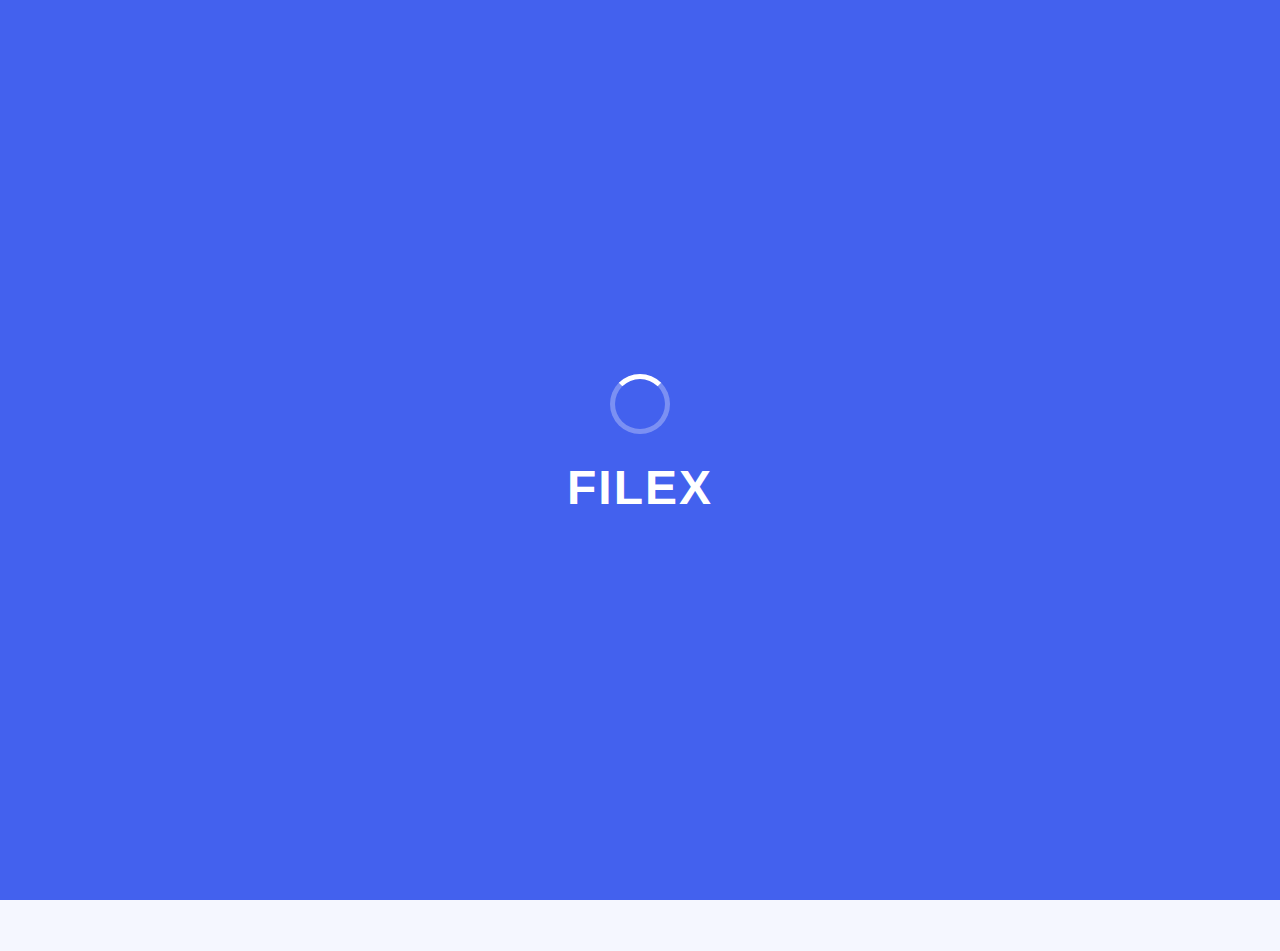
<file: index.html>
<!DOCTYPE html>
<html lang="en">
<head>
    <meta charset="UTF-8">
    <meta name="viewport" content="width=device-width, initial-scale=1.0">
    <title>Filex - Modern Image Editor</title>
    <link rel="icon" href="logo.png" type="image/icon type">
    <link rel="stylesheet" href="style.css">
    <link rel="stylesheet" href="https://cdnjs.cloudflare.com/ajax/libs/font-awesome/6.0.0/css/all.min.css">
</head>
<body>
    <div id="loading-screen">
        <div class="spinner"></div>
        <h2>Filex</h2>
    </div>

    <header>
        <div class="logo">
            <i class="fa-regular fa-chess-queen"></i>
            <h1>Filex</h1>
        </div>

        <nav class="main-nav">
            <ul class="nav-menu">
                <li class="nav-item active">
                    <a href="#" data-section="editor">
                        <i class="fas fa-magic"></i>
                        <span>Editor</span>
                    </a>
                </li>
                <li class="nav-item">
                    <a href="#" data-section="compress">
                        <i class="fas fa-compress-alt"></i>
                        <span>Compress</span>
                    </a>
                </li>
                <li class="nav-item">
                    <a href="#" data-section="crop">
                        <i class="fas fa-crop-alt"></i>
                        <span>Crop</span>
                    </a>
                </li>
                <li class="nav-item">
                    <a href="#" data-section="convert">
                        <i class="fas fa-exchange-alt"></i>
                        <span>Convert to JPG</span>
                    </a>
                </li>
                <li class="nav-item">
                    <a href="#" data-section="watermark">
                        <i class="fas fa-eraser"></i>
                        <span>Remove Watermark</span>
                    </a>
                </li>
            </ul>
        </nav>

        <div class="theme-switch">
            <input type="checkbox" id="theme-toggle">
            <label for="theme-toggle"><i class="fas fa-moon"></i><i class="fas fa-sun"></i></label>
        </div>
    </header>

    <main>
        <div class="container">
            <div class="sidebar">
                <div class="upload-section animate-fade-in">
                    <h2><i class="fas fa-upload"></i> Upload Image</h2>
                    <div class="upload-area" id="dropArea">
                        <input type="file" id="imageUpload" accept="image/*">
                        <div class="upload-prompt">
                            <i class="fas fa-cloud-upload-alt"></i>
                            <p>Drop your image here or click to browse</p>
                        </div>
                    </div>
                    <button id="resetBtn" class="btn-with-icon"><i class="fas fa-undo"></i> Reset Image</button>
                </div>

                <div class="tools-section animate-fade-in">
                    <h2><i class="fas fa-tools"></i> Edit Tools</h2>

                    <div class="tool-group">
                        <h3><i class="fas fa-palette"></i> Filters</h3>
                        <div class="filter-btns">
                            <button data-filter="grayscale" class="filter-btn">
                                <span class="filter-icon">G</span>
                                <span>Grayscale</span>
                            </button>
                            <button data-filter="sepia" class="filter-btn">
                                <span class="filter-icon">S</span>
                                <span>Sepia</span>
                            </button>
                            <button data-filter="invert" class="filter-btn">
                                <span class="filter-icon">I</span>
                                <span>Invert</span>
                            </button>
                            <button data-filter="blur" class="filter-btn">
                                <span class="filter-icon">B</span>
                                <span>Blur</span>
                            </button>
                            <button data-filter="vintage" class="filter-btn">
                                <span class="filter-icon">V</span>
                                <span>Vintage</span>
                            </button>
                            <button data-filter="cool" class="filter-btn">
                                <span class="filter-icon">C</span>
                                <span>Cool</span>
                            </button>
                            <button data-filter="warm" class="filter-btn">
                                <span class="filter-icon">W</span>
                                <span>Warm</span>
                            </button>
                        </div>
                    </div>

                    <div class="tool-group">
                        <h3><i class="fas fa-sliders-h"></i> Adjustments</h3>
                        <div class="slider-control">
                            <div class="slider-header">
                                <label for="brightness"><i class="fas fa-sun"></i> Brightness</label>
                                <span class="value-display">100%</span>
                            </div>
                            <input type="range" id="brightness" min="0" max="200" value="100">
                        </div>
                        <div class="slider-control">
                            <div class="slider-header">
                                <label for="contrast"><i class="fas fa-adjust"></i> Contrast</label>
                                <span class="value-display">100%</span>
                            </div>
                            <input type="range" id="contrast" min="0" max="200" value="100">
                        </div>
                        <div class="slider-control">
                            <div class="slider-header">
                                <label for="saturation"><i class="fas fa-tint"></i> Saturation</label>
                                <span class="value-display">100%</span>
                            </div>
                            <input type="range" id="saturation" min="0" max="200" value="100">
                        </div>
                        <div class="slider-control">
                            <div class="slider-header">
                                <label for="blur"><i class="fas fa-water"></i> Blur</label>
                                <span class="value-display">0px</span>
                            </div>
                            <input type="range" id="blurSlider" min="0" max="20" value="0">
                        </div>
                    </div>

                    <div class="tool-group">
                        <h3><i class="fas fa-crop-alt"></i> Transform</h3>
                        <div class="transform-btns">
                            <button id="rotateLeft" class="btn-with-icon"><i class="fas fa-undo"></i> Rotate Left</button>
                            <button id="rotateRight" class="btn-with-icon"><i class="fas fa-redo"></i> Rotate Right</button>
                            <button id="flipHorizontal" class="btn-with-icon"><i class="fas fa-arrows-alt-h"></i> Flip H</button>
                            <button id="flipVertical" class="btn-with-icon"><i class="fas fa-arrows-alt-v"></i> Flip V</button>
                        </div>
                    </div>
                </div>

                <div class="export-section animate-fade-in">
                    <button id="downloadBtn" class="btn-with-icon"><i class="fas fa-download"></i> Download Image</button>
                </div>
            </div>

            <div class="canvas-container">
                <div class="placeholder" id="uploadPlaceholder">
                    <i class="fas fa-images"></i>
                    <p>Upload an image to start editing</p>
                </div>
                <canvas id="imageCanvas"></canvas>
                <div class="loading-overlay" id="processingOverlay">
                    <div class="spinner"></div>
                    <p>Processing...</p>
                </div>
            </div>
        </div>
    </main>

    <footer>
        <p><i class="fas fa-heart"></i> Filex - Modern Image Editor &copy; 2025</p>
    </footer>

    <div class="tooltip" id="tooltip">
        <p>Tooltip text</p>
    </div>

    <script src="script.js"></script>
</body>
</html>
</file>
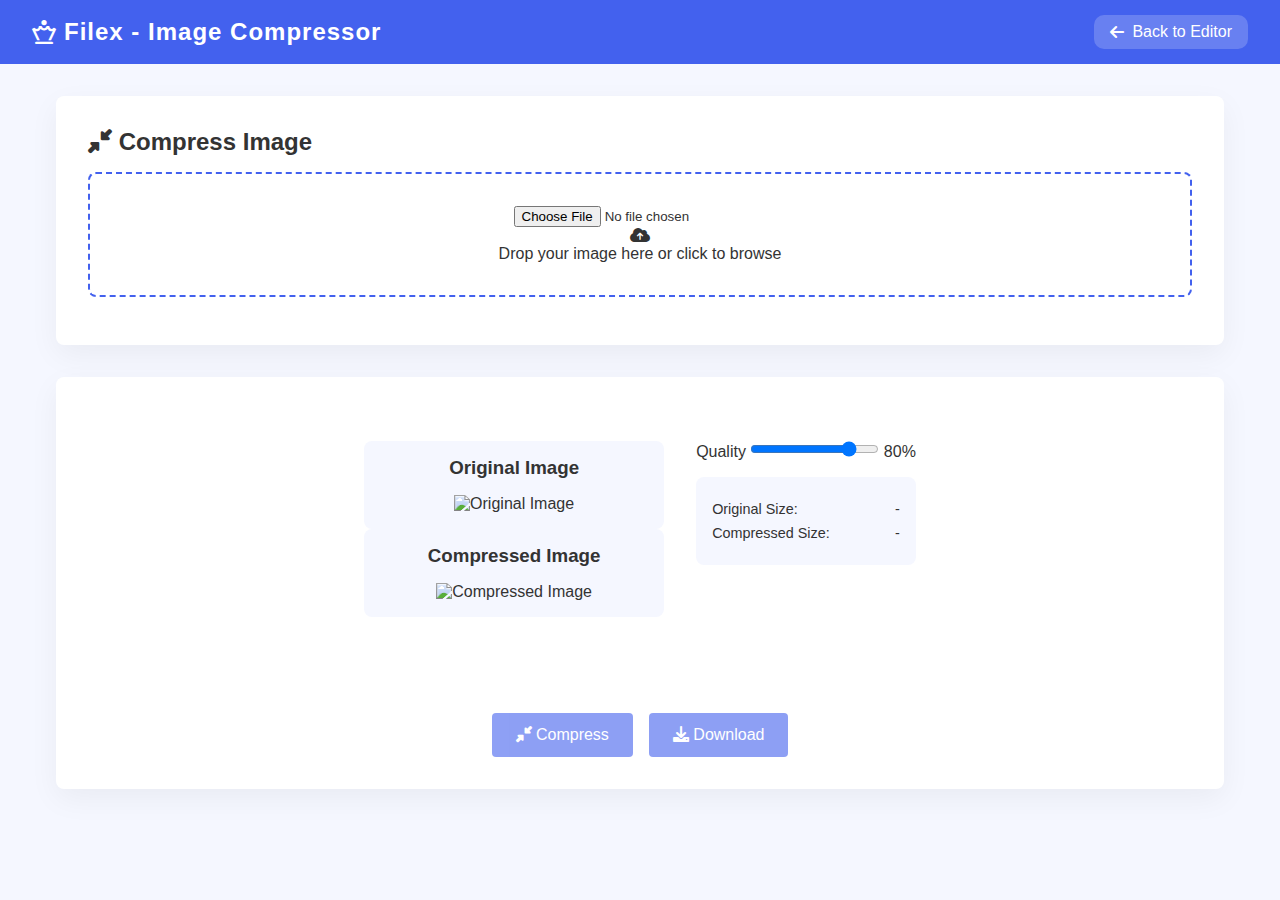
<file: compress.html>
<!DOCTYPE html>
<html lang="en">
<head>
    <meta charset="UTF-8">
    <meta name="viewport" content="width=device-width, initial-scale=1.0">
    <title>Compress Image - Filex</title>
    <link rel="stylesheet" href="compress.css">
    <link rel="stylesheet" href="https://cdnjs.cloudflare.com/ajax/libs/font-awesome/6.0.0/css/all.min.css">
</head>
<body>
    <header>
        <div class="logo">
            <i class="fa-regular fa-chess-queen"></i>
            <h1>Filex - Image Compressor</h1>
        </div>
        <button onclick="window.location.href='index.html'" class="back-btn">
            <i class="fas fa-arrow-left"></i> Back to Editor
        </button>
    </header>

    <main>
        <div class="container">
            <div class="upload-section animate-fade-in">
                <h2><i class="fas fa-compress-alt"></i> Compress Image</h2>
                <div class="upload-area" id="compressDropArea">
                    <input type="file" id="compressImageUpload" accept="image/*">
                    <div class="upload-prompt">
                        <i class="fas fa-cloud-upload-alt"></i>
                        <p>Drop your image here or click to browse</p>
                    </div>
                </div>
            </div>

            <div class="compress-editor">
                <div class="preview-container">
                    <div class="image-preview">
                        <div class="preview-box">
                            <h3>Original Image</h3>
                            <img id="originalPreview" alt="Original Image">
                        </div>
                        <div class="preview-box">
                            <h3>Compressed Image</h3>
                            <img id="compressedPreview" alt="Compressed Image">
                        </div>
                    </div>
                    <div class="compression-controls">
                        <div class="slider-control">
                            <label>Quality</label>
                            <input type="range" id="quality" min="0" max="100" value="80">
                            <span id="qualityValue">80%</span>
                        </div>
                        <div class="size-info">
                            <div class="info-item">
                                <span>Original Size:</span>
                                <span id="originalSize">-</span>
                            </div>
                            <div class="info-item">
                                <span>Compressed Size:</span>
                                <span id="compressedSize">-</span>
                            </div>
                        </div>
                    </div>
                </div>

                <div class="action-buttons">
                    <button id="compressBtn" class="btn-with-icon" disabled>
                        <i class="fas fa-compress-alt"></i> Compress
                    </button>
                    <button id="downloadCompressedBtn" class="btn-with-icon" disabled>
                        <i class="fas fa-download"></i> Download
                    </button>
                </div>
            </div>
        </div>
    </main>

    <script src="compress.js"></script>
</body>
</html>
</file>
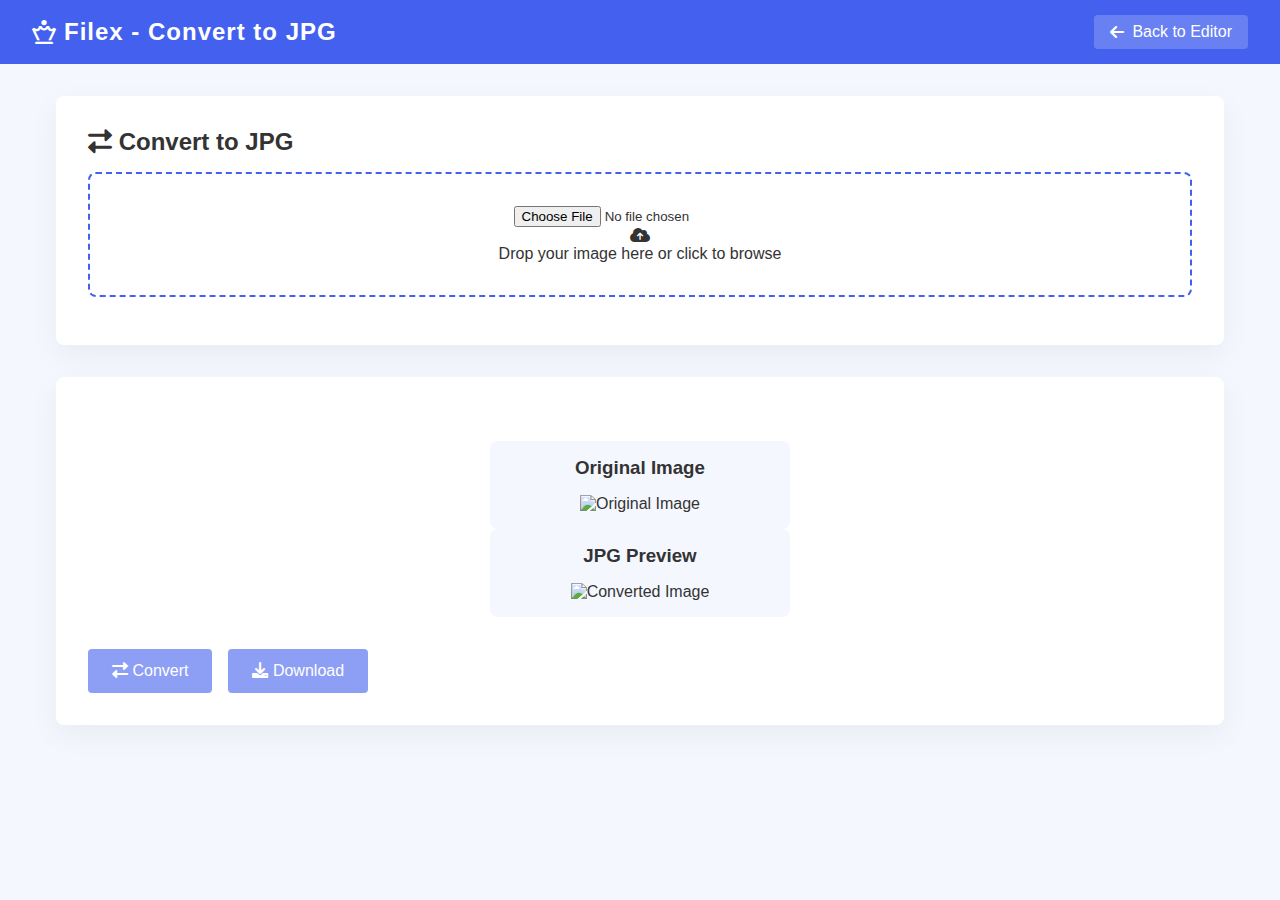
<file: convert.html>
<!DOCTYPE html>
<html lang="en">
<head>
    <meta charset="UTF-8">
    <meta name="viewport" content="width=device-width, initial-scale=1.0">
    <title>Convert to JPG - Filex</title>
    <link rel="stylesheet" href="convert.css">
    <link rel="stylesheet" href="https://cdnjs.cloudflare.com/ajax/libs/font-awesome/6.0.0/css/all.min.css">
</head>
<body>
    <header>
        <div class="logo">
            <i class="fa-regular fa-chess-queen"></i>
            <h1>Filex - Convert to JPG</h1>
        </div>
        <button onclick="window.location.href='index.html'" class="back-btn">
            <i class="fas fa-arrow-left"></i> Back to Editor
        </button>
    </header>

    <main>
        <div class="container">
            <div class="upload-section animate-fade-in">
                <h2><i class="fas fa-exchange-alt"></i> Convert to JPG</h2>
                <div class="upload-area" id="convertDropArea">
                    <input type="file" id="convertImageUpload" accept="image/*">
                    <div class="upload-prompt">
                        <i class="fas fa-cloud-upload-alt"></i>
                        <p>Drop your image here or click to browse</p>
                    </div>
                </div>
            </div>

            <div class="convert-editor">
                <div class="preview-container">
                    <div class="image-preview">
                        <div class="preview-box">
                            <h3>Original Image</h3>
                            <img id="originalPreview" alt="Original Image">
                        </div>
                        <div class="preview-box">
                            <h3>JPG Preview</h3>
                            <img id="convertedPreview" alt="Converted Image">
                        </div>
                    </div>
                </div>

                <div class="action-buttons">
                    <button id="convertBtn" class="btn-with-icon" disabled>
                        <i class="fas fa-exchange-alt"></i> Convert
                    </button>
                    <button id="downloadConvertedBtn" class="btn-with-icon" disabled>
                        <i class="fas fa-download"></i> Download
                    </button>
                </div>
            </div>
        </div>
    </main>

    <script src="convert.js"></script>
</body>
</html>
</file>
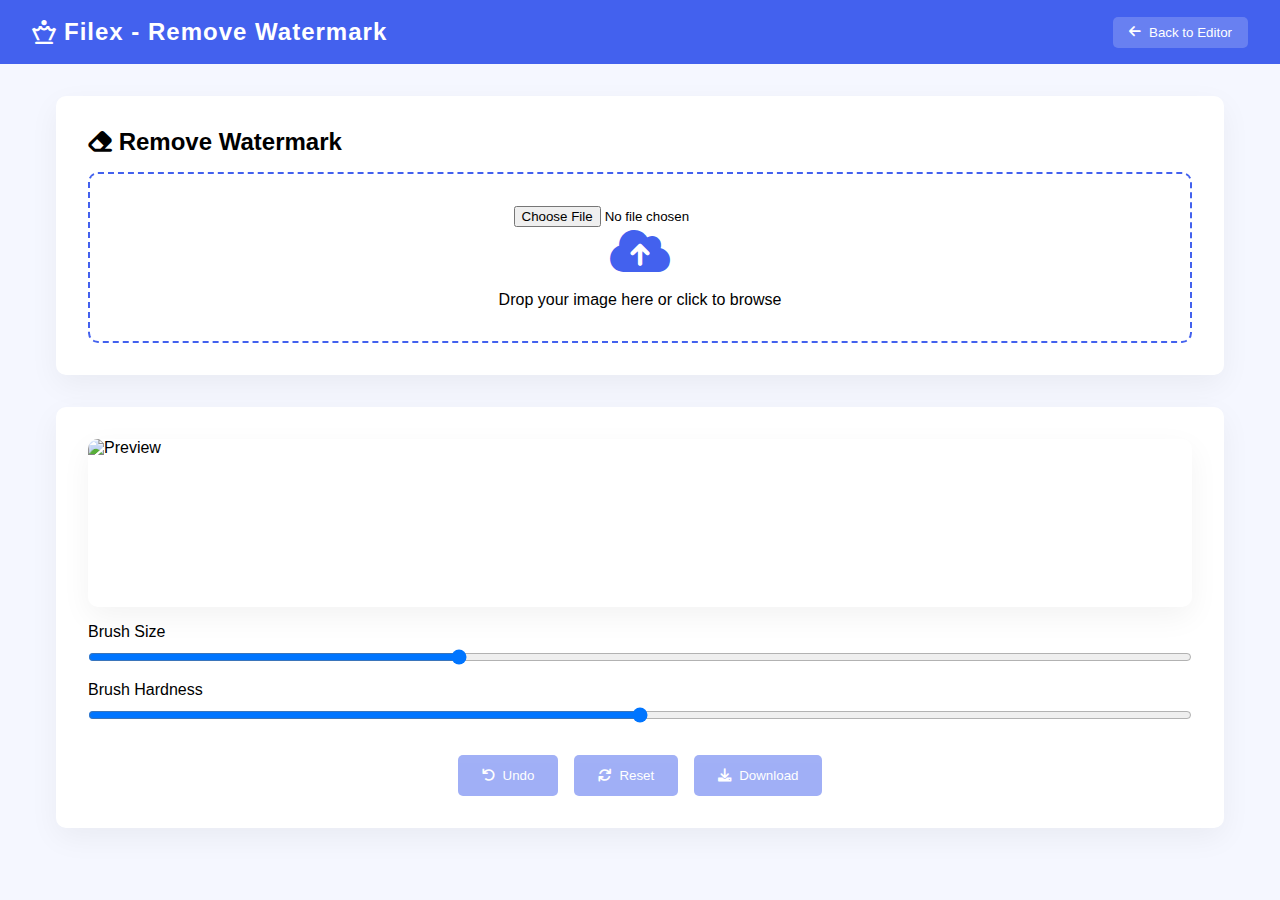
<file: watermark.html>
<!DOCTYPE html>
<html lang="en">
<head>
    <meta charset="UTF-8">
    <meta name="viewport" content="width=device-width, initial-scale=1.0">
    <title>Remove Watermark - Filex</title>
    <link rel="stylesheet" href="watermark.css">
    <link rel="stylesheet" href="https://cdnjs.cloudflare.com/ajax/libs/font-awesome/6.0.0/css/all.min.css">
</head>
<body>
    <header>
        <div class="logo">
            <i class="fa-regular fa-chess-queen"></i>
            <h1>Filex - Remove Watermark</h1>
        </div>
        <button onclick="window.location.href='index.html'" class="back-btn">
            <i class="fas fa-arrow-left"></i> Back to Editor
        </button>
    </header>

    <main>
        <div class="container">
            <div class="upload-section animate-fade-in">
                <h2><i class="fas fa-eraser"></i> Remove Watermark</h2>
                <div class="upload-area" id="dropArea">
                    <input type="file" id="imageUpload" accept="image/*">
                    <div class="upload-prompt">
                        <i class="fas fa-cloud-upload-alt"></i>
                        <p>Drop your image here or click to browse</p>
                    </div>
                </div>
            </div>
            
            <div class="watermark-editor">
                <div class="preview-container">
                    <div class="image-preview">
                        <img id="previewImage" alt="Preview">
                        <canvas id="watermarkCanvas"></canvas>
                    </div>
                    <div class="brush-controls">
                        <div class="slider-control">
                            <label>Brush Size</label>
                            <input type="range" id="brushSize" min="5" max="50" value="20">
                        </div>
                        <div class="slider-control">
                            <label>Brush Hardness</label>
                            <input type="range" id="brushHardness" min="0" max="100" value="50">
                        </div>
                    </div>
                </div>
                
                <div class="action-buttons">
                    <button id="undoBtn" class="btn-with-icon" disabled>
                        <i class="fas fa-undo"></i> Undo
                    </button>
                    <button id="resetBtn" class="btn-with-icon" disabled>
                        <i class="fas fa-sync"></i> Reset
                    </button>
                    <button id="downloadBtn" class="btn-with-icon" disabled>
                        <i class="fas fa-download"></i> Download
                    </button>
                </div>
            </div>
        </div>
    </main>

    <script src="watermark.js"></script>
</body>
</html>
</file>
<file: compress.css>
:root {
    --primary: #4361ee;
    --primary-dark: #3a56d4;
    --secondary: #5e60ce;
    --accent: #7400b8;
    --background: #f5f7ff;
    --card-bg: #ffffff;
    --text: #333333;
    --text-light: #666666;
    --border: #e1e4e8;
    --success: #06d6a0;
    --shadow: 0 10px 30px rgba(0, 0, 0, 0.05);
}

* {
    margin: 0;
    padding: 0;
    box-sizing: border-box;
}

body {
    font-family: 'Poppins', sans-serif;
    background-color: var(--background);
    color: var(--text);
}

.container {
    max-width: 1200px;
    margin: 2rem auto;
    padding: 0 1rem;
}

header {
    background: var(--primary);
    color: white;
    padding: 0 2rem;
    height: 64px;
    display: flex;
    justify-content: space-between;
    align-items: center;
}

.logo {
    display: flex;
    align-items: center;
    height: 100%;
}

.logo i {
    font-size: 1.5rem;
    margin-right: 0.5rem;
    display: flex;
    align-items: center;
}

.logo h1 {
    font-size: 1.5rem;
    font-weight: 600;
    letter-spacing: 1px;
    white-space: nowrap;
    line-height: 64px;
    display: flex;
    align-items: center;
}

.back-btn {
    background: rgba(255,255,255,0.2);
    border: none;
    color: white;
    padding: 0.5rem 1rem;
    border-radius: 10px;
    cursor: pointer;
    display: flex;
    align-items: center;
    gap: 0.5rem;
}

.back-btn:hover {
    background: rgba(255,255,255,0.3);
}

.upload-section {
    background: var(--card-bg);
    padding: 2rem;
    border-radius: 8px;
    box-shadow: var(--shadow);
    margin-bottom: 2rem;
}

.upload-area {
    border: 2px dashed var(--primary);
    padding: 2rem;
    border-radius: 8px;
    text-align: center;
    cursor: pointer;
    margin: 1rem 0;
}

.preview-container {
    display: flex;
    justify-content: center;
    gap: 2rem;
    margin: 2rem 0;
    flex-wrap: wrap;
}

.preview-box {
    background: var(--background);
    padding: 1rem;
    border-radius: 8px;
    text-align: center;
    flex: 1;
    min-width: 300px;
    max-width: 500px;
}

.preview-box img {
    max-width: 100%;
    margin-top: 1rem;
}

.action-buttons {
    display: flex;
    gap: 1rem;
    margin-top: 2rem;
}

button {
    background: var(--primary);
    color: white;
    border: none;
    padding: 0.8rem 1.5rem;
    border-radius: 4px;
    cursor: pointer;
    font-size: 1rem;
}

button:disabled {
    opacity: 0.6;
    cursor: not-allowed;
}

.theme-switch {
    position: relative;
    width: 60px;
    height: 30px;
}

.theme-switch input {
    opacity: 0;
    width: 0;
    height: 0;
}

.theme-switch label {
    position: absolute;
    cursor: pointer;
    top: 0;
    left: 0;
    right: 0;
    bottom: 0;
    background-color: var(--primary-dark);
    border-radius: 15px;
    display: flex;
    align-items: center;
    justify-content: space-between;
    padding: 0 5px;
}

.theme-switch label i {
    font-size: 0.8rem;
    color: white;
}

.theme-switch label::before {
    content: "";
    position: absolute;
    width: 24px;
    height: 24px;
    left: 3px;
    bottom: 3px;
    border-radius: 50%;
    background-color: white;
    transition: var(--transition);
}

.theme-switch input:checked + label::before {
    transform: translateX(30px);
}

@media (max-width: 768px) {
    .preview-container {
        grid-template-columns: 1fr;
    }
}

.compress-editor {
    background: var(--card-bg);
    padding: 2rem;
    border-radius: 8px;
    box-shadow: var(--shadow);
    display: flex;
    flex-direction: column;
    align-items: center;
    gap: 2rem;
    max-width: 1200px;
    margin: 0 auto;
}

.size-info {
    margin-top: 1rem;
    padding: 1rem;
    background: var(--background);
    border-radius: 8px;
    width: 100%;
}

.info-item {
    display: flex;
    justify-content: space-between;
    margin: 0.5rem 0;
    font-size: 0.9rem;
    color: var(--text);
}
</file>
<file: convert.css>
:root {
    --primary: #4361ee;
    --primary-dark: #3a56d4;
    --secondary: #5e60ce;
    --accent: #7400b8;
    --background: #f5f7ff;
    --card-bg: #ffffff;
    --text: #333333;
    --text-light: #666666;
    --border: #e1e4e8;
    --success: #06d6a0;
    --shadow: 0 10px 30px rgba(0, 0, 0, 0.05);
}

* {
    margin: 0;
    padding: 0;
    box-sizing: border-box;
}

body {
    font-family: 'Poppins', sans-serif;
    background-color: var(--background);
    color: var(--text);
}

.container {
    max-width: 1200px;
    margin: 2rem auto;
    padding: 0 1rem;
}

header {
    background: var(--primary);
    color: white;
    padding: 0 2rem;
    height: 64px;
    display: flex;
    justify-content: space-between;
    align-items: center;
}

.logo {
    display: flex;
    align-items: center;
    height: 100%;
}

.logo i {
    font-size: 1.5rem;
    margin-right: 0.5rem;
    display: flex;
    align-items: center;
}

.logo h1 {
    font-size: 1.5rem;
    font-weight: 600;
    letter-spacing: 1px;
    white-space: nowrap;
    line-height: 64px;
    display: flex;
    align-items: center;
}

.back-btn {
    background: rgba(255,255,255,0.2);
    border: none;
    color: white;
    padding: 0.5rem 1rem;
    border-radius: 4px;
    cursor: pointer;
    display: flex;
    align-items: center;
    gap: 0.5rem;
}

.back-btn:hover {
    background: rgba(255,255,255,0.3);
}

.upload-section {
    background: var(--card-bg);
    padding: 2rem;
    border-radius: 8px;
    box-shadow: var(--shadow);
    margin-bottom: 2rem;
}

.upload-area {
    border: 2px dashed var(--primary);
    padding: 2rem;
    border-radius: 8px;
    text-align: center;
    cursor: pointer;
    margin: 1rem 0;
}

.convert-editor {
    background: var(--card-bg);
    padding: 2rem;
    border-radius: 8px;
    box-shadow: var(--shadow);
}

.preview-container {
    display: flex;
    justify-content: center;
    gap: 2rem;
    margin: 2rem 0;
    flex-wrap: wrap;
}

.preview-box {
    background: var(--background);
    padding: 1rem;
    border-radius: 8px;
    text-align: center;
    flex: 1;
    min-width: 300px;
    max-width: 500px;
}

.preview-box img {
    max-width: 100%;
    margin-top: 1rem;
}

.action-buttons {
    display: flex;
    gap: 1rem;
    margin-top: 2rem;
}

button {
    background: var(--primary);
    color: white;
    border: none;
    padding: 0.8rem 1.5rem;
    border-radius: 4px;
    cursor: pointer;
    font-size: 1rem;
}

button:disabled {
    opacity: 0.6;
    cursor: not-allowed;
}

.theme-switch {
    position: relative;
    width: 60px;
    height: 30px;
}

.theme-switch input {
    opacity: 0;
    width: 0;
    height: 0;
}

.theme-switch label {
    position: absolute;
    cursor: pointer;
    top: 0;
    left: 0;
    right: 0;
    bottom: 0;
    background-color: var(--primary-dark);
    border-radius: 15px;
    display: flex;
    align-items: center;
    justify-content: space-between;
    padding: 0 5px;
}

.theme-switch label i {
    font-size: 0.8rem;
    color: white;
}

.theme-switch label::before {
    content: "";
    position: absolute;
    width: 24px;
    height: 24px;
    left: 3px;
    bottom: 3px;
    border-radius: 50%;
    background-color: white;
    transition: var(--transition);
}

.theme-switch input:checked + label::before {
    transform: translateX(30px);
}

@media (max-width: 768px) {
    .preview-container {
        grid-template-columns: 1fr;
    }
}
</file>
<file: watermark.css>
:root {
    --primary: #4361ee;
    --primary-dark: #3a56d4;
    --background: #f5f7ff;
    --card-bg: #ffffff;
    --text: #333333;
    --border: #e1e4e8;
    --shadow: 0 10px 30px rgba(0, 0, 0, 0.05);
}

* {
    margin: 0;
    padding: 0;
    box-sizing: border-box;
}

body {
    font-family: 'Poppins', sans-serif;
    background-color: var(--background);
    min-height: 100vh;
}

header {
    background-color: var(--primary);
    padding: 0 2rem;
    height: 64px;
    color: white;
    display: flex;
    justify-content: space-between;
    align-items: center;
}

.logo {
    display: flex;
    align-items: center;
    height: 100%;
}

.logo i {
    font-size: 1.5rem;
    margin-right: 0.5rem;
    display: flex;
    align-items: center;
}

.logo h1 {
    font-size: 1.5rem;
    font-weight: 600;
    letter-spacing: 1px;
    white-space: nowrap;
    line-height: 64px;
    display: flex;
    align-items: center;
}

.back-btn {
    background: rgba(255, 255, 255, 0.2);
    border: none;
    color: white;
    padding: 0.5rem 1rem;
    border-radius: 5px;
    cursor: pointer;
    display: flex;
    align-items: center;
    gap: 0.5rem;
    transition: 0.3s;
}

.back-btn:hover {
    background: rgba(255, 255, 255, 0.3);
}

.container {
    max-width: 1200px;
    margin: 2rem auto;
    padding: 0 1rem;
}

.upload-section {
    background: var(--card-bg);
    padding: 2rem;
    border-radius: 10px;
    box-shadow: var(--shadow);
    margin-bottom: 2rem;
    animation: slideDown 0.5s ease;
}

.upload-area {
    border: 2px dashed var(--primary);
    border-radius: 10px;
    padding: 2rem;
    text-align: center;
    cursor: pointer;
    transition: 0.3s;
    margin-top: 1rem;
}

.upload-area:hover {
    background: rgba(67, 97, 238, 0.05);
}

.upload-prompt i {
    font-size: 3rem;
    color: var(--primary);
    margin-bottom: 1rem;
}

.watermark-editor {
    background: var(--card-bg);
    padding: 2rem;
    border-radius: 10px;
    box-shadow: var(--shadow);
    animation: slideUp 0.5s ease;
}

.preview-container {
    margin-bottom: 2rem;
}

.image-preview {
    position: relative;
    max-width: 100%;
    overflow: hidden;
    border-radius: 10px;
    box-shadow: var(--shadow);
}

.image-preview img, 
.image-preview canvas {
    max-width: 100%;
    display: block;
}

.brush-controls {
    margin-top: 1rem;
    display: grid;
    gap: 1rem;
}

.slider-control {
    display: grid;
    gap: 0.5rem;
}

.slider-control input {
    width: 100%;
}

.action-buttons {
    display: flex;
    gap: 1rem;
    justify-content: center;
}

.btn-with-icon {
    background: var(--primary);
    color: white;
    border: none;
    padding: 0.8rem 1.5rem;
    border-radius: 5px;
    cursor: pointer;
    display: flex;
    align-items: center;
    gap: 0.5rem;
    transition: 0.3s;
}

.btn-with-icon:hover {
    background: var(--primary-dark);
}

.btn-with-icon:disabled {
    opacity: 0.5;
    cursor: not-allowed;
}

@keyframes slideDown {
    from {
        opacity: 0;
        transform: translateY(-20px);
    }
    to {
        opacity: 1;
        transform: translateY(0);
    }
}

@keyframes slideUp {
    from {
        opacity: 0;
        transform: translateY(20px);
    }
    to {
        opacity: 1;
        transform: translateY(0);
    }
}

@media (max-width: 768px) {
    .container {
        margin: 1rem auto;
    }
    
    .action-buttons {
        flex-direction: column;
    }
    
    .btn-with-icon {
        width: 100%;
        justify-content: center;
    }
}
</file>
<file: style.css>
/* Reset and base styles */
* {
    margin: 0;
    padding: 0;
    box-sizing: border-box;
    transition: all 0.3s ease;
}

:root {
    --primary: #4361ee;
    --primary-dark: #3a56d4;
    --secondary: #5e60ce;
    --accent: #7400b8;
    --background: #f5f7ff;
    --card-bg: #ffffff;
    --text: #333333;
    --text-light: #666666;
    --border: #e1e4e8;
    --success: #06d6a0;
    --success-dark: #05c48f;
    --sidebar-width: 320px;
    --header-height: 64px;
    --shadow: 0 10px 30px rgba(0, 0, 0, 0.05);
    --shadow-hover: 0 15px 35px rgba(0, 0, 0, 0.1);
    --transition: all 0.3s cubic-bezier(0.25, 0.8, 0.25, 1);
}

.dark-theme {
    --primary: #4361ee;
    --primary-dark: #3a56d4;
    --secondary: #5e60ce;
    --accent: #8f71ff;
    --background: #151521;
    --card-bg: #232333;
    --text: #e2e2e2;
    --text-light: #b8b8b8;
    --border: #33334d;
    --shadow: 0 10px 30px rgba(0, 0, 0, 0.2);
    --shadow-hover: 0 15px 35px rgba(0, 0, 0, 0.3);
}

/* Typography */
@import url('https://fonts.googleapis.com/css2?family=Poppins:wght@300;400;500;600;700&display=swap');

body {
    font-family: 'Poppins', sans-serif;
    background-color: var(--background);
    color: var(--text);
    line-height: 1.6;
    overflow-x: hidden;
}

/* Loading screen */
#loading-screen {
    position: fixed;
    top: 0;
    left: 0;
    width: 100%;
    height: 100%;
    background-color: var(--primary);
    display: flex;
    flex-direction: column;
    justify-content: center;
    align-items: center;
    z-index: 9999;
    animation: fadeOut 1s ease 1s forwards;
}

#loading-screen h2 {
    color: white;
    font-size: 3rem;
    margin-top: 1rem;
    letter-spacing: 2px;
    text-transform: uppercase;
    animation: pulse 1.5s infinite;
}

.spinner {
    width: 60px;
    height: 60px;
    border: 5px solid rgba(255, 255, 255, 0.3);
    border-radius: 50%;
    border-top-color: white;
    animation: spin 1s ease-in-out infinite;
}

/* Header */
header {
    background-color: var(--primary);
    color: white;
    padding: 0 2rem;
    height: var(--header-height);
    display: flex;
    justify-content: space-between;
    align-items: center;
    box-shadow: 0 2px 10px rgba(0, 0, 0, 0.1);
    position: relative;
    z-index: 10;
}

.logo {
    display: flex;
    align-items: center;
}

.logo i {
    font-size: 1.5rem;
    margin-right: 0.5rem;
}

.logo h1 {
    font-size: 1.5rem;
    font-weight: 600;
    letter-spacing: 1px;
}

/* Theme switch */
.theme-switch {
    position: relative;
    width: 60px;
    height: 30px;
}

.theme-switch input {
    opacity: 0;
    width: 0;
    height: 0;
}

.theme-switch label {
    position: absolute;
    cursor: pointer;
    top: 0;
    left: 0;
    right: 0;
    bottom: 0;
    background-color: var(--primary-dark);
    border-radius: 15px;
    display: flex;
    align-items: center;
    justify-content: space-between;
    padding: 0 5px;
    transition: var(--transition);
}

.theme-switch label i {
    font-size: 0.8rem;
    color: white;
}

.theme-switch label::before {
    content: "";
    position: absolute;
    width: 24px;
    height: 24px;
    left: 3px;
    bottom: 3px;
    border-radius: 50%;
    background-color: white;
    transition: var(--transition);
}

.theme-switch input:checked + label::before {
    transform: translateX(30px);
}

/* Main content */
main {
    padding: 2rem;
    min-height: calc(100vh - var(--header-height) - 60px);
}

.container {
    display: flex;
    max-width: 1600px;
    margin: 0 auto;
    background-color: var(--card-bg);
    border-radius: 12px;
    box-shadow: var(--shadow);
    overflow: hidden;
    position: relative;
    min-height: calc(100vh - var(--header-height) - 4rem - 60px);
}

/* Sidebar */
.sidebar {
    width: var(--sidebar-width);
    background-color: var(--card-bg);
    padding: 1.5rem;
    border-right: 1px solid var(--border);
    overflow-y: auto;
    height: calc(100vh - var(--header-height) - 4rem - 60px);
    position: relative;
    z-index: 5;
}

.sidebar h2 {
    margin-bottom: 1rem;
    font-size: 1.2rem;
    color: var(--primary);
    border-bottom: 1px solid var(--border);
    padding-bottom: 0.5rem;
    display: flex;
    align-items: center;
}

.sidebar h2 i {
    margin-right: 0.5rem;
    font-size: 1rem;
}

.sidebar h3 {
    margin: 1rem 0 0.8rem;
    font-size: 1rem;
    color: var(--text-light);
    display: flex;
    align-items: center;
}

.sidebar h3 i {
    margin-right: 0.5rem;
    font-size: 0.9rem;
}

.tool-group {
    margin-bottom: 1.8rem;
    animation: slideInRight 0.5s ease forwards;
    opacity: 0;
    transform: translateX(-20px);
}

.tool-group:nth-child(1) {
    animation-delay: 0.2s;
}

.tool-group:nth-child(2) {
    animation-delay: 0.4s;
}

.tool-group:nth-child(3) {
    animation-delay: 0.6s;
}

/* Upload section */
.upload-section {
    margin-bottom: 1.8rem;
    animation: slideInUp 0.5s ease forwards;
    opacity: 0;
    transform: translateY(20px);
}

.upload-area {
    position: relative;
    width: 100%;
    height: 120px;
    border: 2px dashed var(--primary);
    border-radius: 8px;
    display: flex;
    justify-content: center;
    align-items: center;
    overflow: hidden;
    transition: var(--transition);
    margin-bottom: 1rem;
    cursor: pointer;
}

.upload-area:hover {
    border-color: var(--accent);
    background-color: rgba(67, 97, 238, 0.05);
}

.upload-area.dragover {
    border-color: var(--accent);
    background-color: rgba(67, 97, 238, 0.1);
    transform: scale(1.02);
}

.upload-area input {
    position: absolute;
    width: 100%;
    height: 100%;
    opacity: 0;
    cursor: pointer;
    z-index: 2;
}

.upload-prompt {
    text-align: center;
    color: var(--text-light);
    padding: 1rem;
}

.upload-prompt i {
    font-size: 2rem;
    color: var(--primary);
    margin-bottom: 0.5rem;
}

/* Canvas container */
.canvas-container {
    flex: 1;
    display: flex;
    justify-content: center;
    align-items: center;
    background-color: var(--background);
    overflow: hidden;
    height: calc(100vh - var(--header-height) - 4rem - 60px);
    position: relative;
}

canvas {
    max-width: 100%;
    max-height: 100%;
    display: none;
    box-shadow: var(--shadow);
    border-radius: 8px;
    animation: fadeIn 0.5s ease;
    transition: var(--transition);
}

.placeholder {
    display: flex;
    flex-direction: column;
    justify-content: center;
    align-items: center;
    width: 100%;
    height: 100%;
    color: var(--text-light);
    font-size: 1.2rem;
    text-align: center;
    padding: 2rem;
}

.placeholder i {
    font-size: 4rem;
    color: var(--primary);
    margin-bottom: 1rem;
    opacity: 0.7;
    animation: floatUpDown 3s infinite ease-in-out;
}

/* Loading overlay */
.loading-overlay {
    position: absolute;
    top: 0;
    left: 0;
    width: 100%;
    height: 100%;
    background-color: rgba(0, 0, 0, 0.5);
    display: flex;
    flex-direction: column;
    justify-content: center;
    align-items: center;
    z-index: 5;
    opacity: 0;
    visibility: hidden;
    transition: var(--transition);
}

.loading-overlay.active {
    opacity: 1;
    visibility: visible;
}

.loading-overlay .spinner {
    border-color: rgba(255, 255, 255, 0.2);
    border-top-color: white;
}

.loading-overlay p {
    color: white;
    margin-top: 1rem;
    font-weight: 500;
}

/* Button styles */
button {
    background-color: var(--primary);
    color: white;
    border: none;
    padding: 0.6rem 1.2rem;
    border-radius: 6px;
    cursor: pointer;
    transition: var(--transition);
    margin: 0.3rem 0.2rem;
    font-size: 0.9rem;
    font-weight: 500;
    box-shadow: 0 2px 5px rgba(0, 0, 0, 0.1);
    position: relative;
    overflow: hidden;
}

button::before {
    content: '';
    position: absolute;
    top: 50%;
    left: 50%;
    width: 0;
    height: 0;
    background-color: rgba(255, 255, 255, 0.2);
    border-radius: 50%;
    transform: translate(-50%, -50%);
    transition: width 0.6s, height 0.6s;
}

button:hover {
    background-color: var(--primary-dark);
    transform: translateY(-2px);
    box-shadow: 0 4px 8px rgba(0, 0, 0, 0.15);
}

button:active::before {
    width: 300px;
    height: 300px;
    opacity: 0;
}

.btn-with-icon {
    display: flex;
    align-items: center;
    justify-content: center;
}

.btn-with-icon i {
    margin-right: 0.5rem;
}

#resetBtn, #downloadBtn {
    background-color: var(--success);
    width: 100%;
    margin: 0.5rem 0;
    padding: 0.8rem;
    font-size: 1rem;
}

#resetBtn:hover, #downloadBtn:hover {
    background-color: var(--success-dark);
}

/* Filter buttons */
.filter-btns {
    display: grid;
    grid-template-columns: repeat(auto-fit, minmax(70px, 1fr));
    gap: 0.5rem;
    margin-top: 0.5rem;
}

.filter-btn {
    display: flex;
    flex-direction: column;
    align-items: center;
    padding: 0.5rem;
    min-width: 70px;
    transition: var(--transition);
    background-color: var(--card-bg);
    border: 1px solid var(--border);
    color: var(--text);
}

.filter-btn:hover {
    background-color: rgba(67, 97, 238, 0.1);
    border-color: var(--primary);
    transform: translateY(-2px);
}

.filter-btn.active {
    background-color: var(--primary);
    color: white;
    border-color: var(--primary);
}

.filter-icon {
    display: flex;
    justify-content: center;
    align-items: center;
    width: 30px;
    height: 30px;
    background-color: var(--primary);
    color: white;
    border-radius: 50%;
    margin-bottom: 0.3rem;
    font-size: 0.8rem;
    font-weight: bold;
}

.filter-btn.active .filter-icon {
    background-color: white;
    color: var(--primary);
}

/* Transform buttons */
.transform-btns {
    display: grid;
    grid-template-columns: 1fr 1fr;
    gap: 0.5rem;
    margin-top: 0.5rem;
}

/* Slider controls */
.slider-control {
    margin-bottom: 1.2rem;
}

.slider-header {
    display: flex;
    justify-content: space-between;
    align-items: center;
    margin-bottom: 0.5rem;
}

.slider-control label {
    display: flex;
    align-items: center;
    font-size: 0.9rem;
    color: var(--text);
    font-weight: 500;
}

.slider-control label i {
    margin-right: 0.5rem;
    color: var(--primary);
}

/* Replace the problematic slider styles in your style.css with this corrected version */

.slider-control input[type="range"] {
    width: 100%;
    height: 8px;
    border-radius: 4px;
    background: linear-gradient(to right, var(--primary) 0%, var(--primary) 50%, var(--border) 50%, var(--border) 100%);
    outline: none;
    -webkit-appearance: none;
    appearance: none; /* Add standard appearance property */
    cursor: pointer;
}

.slider-control input[type="range"]::-webkit-slider-thumb {
    -webkit-appearance: none;
    appearance: none; /* Add standard appearance property */
    width: 18px;
    height: 18px;
    border-radius: 50%;
    background: var(--primary);
    box-shadow: 0 0 5px rgba(0, 0, 0, 0.2);
    cursor: pointer;
    transition: var(--transition);
}

/* Add Firefox thumb styling */
.slider-control input[type="range"]::-moz-range-thumb {
    width: 18px;
    height: 18px;
    border: none;
    border-radius: 50%;
    background: var(--primary);
    box-shadow: 0 0 5px rgba(0, 0, 0, 0.2);
    cursor: pointer;
    transition: var(--transition);
}

/* Add Edge/IE support */
.slider-control input[type="range"]::-ms-thumb {
    width: 18px;
    height: 18px;
    border-radius: 50%;
    background: var(--primary);
    box-shadow: 0 0 5px rgba(0, 0, 0, 0.2);
    cursor: pointer;
    transition: var(--transition);
}

.value-display {
    font-size: 0.9rem;
    color: var(--text-light);
    min-width: 40px;
    text-align: right;
}

/* Export section */
.export-section {
    margin-top: 2rem;
    animation: slideInUp 0.5s ease forwards;
    opacity: 0;
    transform: translateY(20px);
    animation-delay: 0.8s;
}

/* Footer */
footer {
    text-align: center;
    padding: 1rem;
    background-color: var(--card-bg);
    border-top: 1px solid var(--border);
    font-size: 0.9rem;
    color: var(--text-light);
    height: 60px;
    display: flex;
    justify-content: center;
    align-items: center;
}

footer p {
    display: flex;
    align-items: center;
}

footer i {
    color: #ff2970;
    margin: 0 0.5rem;
    animation: heartbeat 1.5s infinite;
}

/* Tooltip */
.tooltip {
    position: absolute;
    background-color: var(--secondary);
    color: white;
    padding: 0.5rem 1rem;
    border-radius: 4px;
    font-size: 0.9rem;
    box-shadow: 0 3px 10px rgba(0, 0, 0, 0.1);
    z-index: 100;
    opacity: 0;
    visibility: hidden;
    transition: var(--transition);
    pointer-events: none;
}

.tooltip::before {
    content: '';
    position: absolute;
    top: 100%;
    left: 50%;
    transform: translateX(-50%);
    border-width: 6px;
    border-style: solid;
    border-color: var(--secondary) transparent transparent transparent;
}

/* Animations */
@keyframes fadeIn {
    from { opacity: 0; }
    to { opacity: 1; }
}

@keyframes fadeOut {
    from { opacity: 1; visibility: visible; }
    to { opacity: 0; visibility: hidden; }
}

@keyframes slideInUp {
    from { opacity: 0; transform: translateY(20px); }
    to { opacity: 1; transform: translateY(0); }
}

@keyframes slideInRight {
    from { opacity: 0; transform: translateX(-20px); }
    to { opacity: 1; transform: translateX(0); }
}

@keyframes spin {
    to { transform: rotate(360deg); }
}

@keyframes pulse {
    0% { opacity: 0.6; }
    50% { opacity: 1; }
    100% { opacity: 0.6; }
}

@keyframes floatUpDown {
    0% { transform: translateY(0); }
    50% { transform: translateY(-10px); }
    100% { transform: translateY(0); }
}

@keyframes heartbeat {
    0% { transform: scale(1); }
    25% { transform: scale(1.1); }
    50% { transform: scale(1); }
    75% { transform: scale(1.1); }
    100% { transform: scale(1); }
}

/* Animation delays */
.animate-fade-in {
    opacity: 0;
    animation: fadeIn 0.5s ease forwards;
}

.delay-1 {
    animation-delay: 0.2s;
}

.delay-2 {
    animation-delay: 0.4s;
}

.delay-3 {
    animation-delay: 0.6s;
}

/* Responsive design */
@media (max-width: 1200px) {
    .sidebar {
        width: 280px;
    }
}

@media (max-width: 992px) {
    .container {
        flex-direction: column;
        height: auto;
        max-height: none;
    }

    .sidebar {
        width: 100%;
        height: auto;
        max-height: none;
        border-right: none;
        border-bottom: 1px solid var(--border);
        overflow-y: visible;
    }

    .canvas-container {
        height: 60vh;
        min-height: 300px;
    }

    .filter-btn {
        width: calc(25% - 0.5rem);
    }

    .tool-group {
        margin-bottom: 1.2rem;
    }
}

@media (max-width: 768px) {
    main {
        padding: 1rem;
    }

    .filter-btn {
        width: calc(33% - 0.5rem);
    }

    header {
        padding: 0 1rem;
    }

    .logo h1 {
        font-size: 1.2rem;
    }
}

@media (max-width: 576px) {
    main {
        padding: 0.5rem;
    }

    .container {
        border-radius: 8px;
    }

    .filter-btn {
        width: calc(50% - 0.5rem);
        padding: 0.4rem;
    }

    .transform-btns {
        grid-template-columns: 1fr;
    }

    .sidebar {
        padding: 1rem;
    }

    .sidebar h2 {
        font-size: 1.1rem;
        margin-bottom: 0.8rem;
    }

    .sidebar h3 {
        font-size: 0.9rem;
        margin: 0.8rem 0 0.6rem;
    }

    .upload-area {
        height: 100px;
    }

    .slider-control {
        margin-bottom: 1rem;
    }

    .nav-item a {
        padding: 0.8rem 1rem;
        font-size: 0.85rem;
    }

    .mobile-menu-toggle {
        padding: 0.3rem;
    }

    .canvas-container {
        height: 50vh;
        min-height: 250px;
    }
}

/* Styles for Webkit browsers (Chrome, Safari, Opera) */
::-webkit-scrollbar {
    width: 10px;
    height: 10px;
}

::-webkit-scrollbar-track {
    background: var(--border);
    border-radius: 10px;
}

::-webkit-scrollbar-thumb {
    background: var(--primary);
    border-radius: 10px;
    transition: var(--transition);
}

::-webkit-scrollbar-thumb:hover {
    background: var(--primary-dark);
}

/* Styles for Firefox */
* {
    scrollbar-width: thin;
    scrollbar-color: var(--primary) var(--border);
}

/* Dark theme scrollbar variant */
.dark-theme::-webkit-scrollbar-track {
    background: var(--card-bg);
}

.dark-theme::-webkit-scrollbar-thumb {
    background: var(--secondary);
}

.dark-theme::-webkit-scrollbar-thumb:hover {
    background: var(--accent);
}

.dark-theme * {
    scrollbar-color: var(--secondary) var(--card-bg);
}

/* Specific scrollbar styling for the sidebar */
.sidebar::-webkit-scrollbar {
    width: 6px;
}

.sidebar::-webkit-scrollbar-thumb {
    background: var(--primary);
    border-radius: 3px;
}

/* Add these new styles to your style.css file */

/* Updated Header and Nav styles */
header {
    background-color: var(--primary);
    color: white;
    padding: 0 2rem;
    height: var(--header-height);
    display: flex;
    justify-content: space-between;
    align-items: center;
    box-shadow: 0 2px 10px rgba(0, 0, 0, 0.1);
    position: relative;
    z-index: 10;
}

.logo {
    display: flex;
    align-items: center;
    margin-right: 2rem;
    height: 100%;
}

.logo i {
    font-size: 1.5rem;
    margin-right: 0.5rem;
    display: flex;
    align-items: center;
}

.logo h1 {
    font-size: 1.5rem;
    font-weight: 600;
    letter-spacing: 1px;
    white-space: nowrap;
    line-height: var(--header-height);
    display: flex;
    align-items: center;
}

/* Main Navigation */
.main-nav {
    flex: 1;
    height: 100%;
}

.nav-menu {
    display: flex;
    height: 100%;
    list-style: none;
}

.nav-item {
    position: relative;
    height: 100%;
}

.nav-item a {
    display: flex;
    align-items: center;
    padding: 0 1.2rem;
    height: 100%;
    color: rgba(255, 255, 255, 0.85);
    text-decoration: none;
    transition: var(--transition);
    font-size: 0.9rem;
    white-space: nowrap;
}

.nav-item a i {
    margin-right: 0.5rem;
    font-size: 1rem;
}

.nav-item:hover a {
    color: white;
    background-color: rgba(255, 255, 255, 0.1);
}

.nav-item.active::after {
    content: '';
    position: absolute;
    bottom: 0;
    left: 0;
    width: 100%;
    height: 3px;
    background-color: white;
    animation: slideInRight 0.3s ease forwards;
}

.nav-item.active a {
    color: white;
    font-weight: 500;
}

/* Mobile menu toggle */
.mobile-menu-toggle {
    display: none;
    font-size: 1.5rem;
    cursor: pointer;
    padding: 0.5rem;
    margin-right: 1rem;
    color: white;
}

/* Responsive design for navigation */
@media (max-width: 992px) {
    .main-nav {
        position: fixed;
        top: var(--header-height);
        left: 0;
        width: 100%;
        height: 0;
        background-color: var(--primary);
        box-shadow: 0 5px 10px rgba(0, 0, 0, 0.1);
        transform: translateY(0);
        opacity: 0;
        visibility: hidden;
        transition: all 0.3s ease;
        z-index: 5;
        overflow: hidden;
    }

    .main-nav.active {
        height: auto;
        opacity: 1;
        visibility: visible;
    }

    .main-nav.active {
        transform: translateY(0);
    }

    .nav-menu {
        flex-direction: column;
        padding: 1rem 0;
        height: auto;
    }

    .nav-item {
        height: auto;
        width: 100%;
        border-bottom: 1px solid rgba(255, 255, 255, 0.1);
    }

    .nav-item:last-child {
        border-bottom: none;
    }

    .nav-item a {
        padding: 1rem 2rem;
        justify-content: flex-start;
        width: 100%;
    }

    .nav-item.active::after {
        height: 100%;
        width: 3px;
        top: 0;
        left: 0;
    }

    .nav-item:hover a {
        background-color: rgba(255, 255, 255, 0.15);
    }

    .mobile-menu-toggle {
        display: block;
    }

    .logo {
        margin-right: auto;
    }
}

@media (max-width: 768px) {
    .nav-item a span {
        font-size: 0.85rem;
    }
}

@media (max-width: 576px) {
    header {
        padding: 0 1rem;
    }

    .logo h1 {
        font-size: 1.2rem;
    }

    .nav-item a {
        padding: 0.8rem 1.5rem;
    }
}
</file>
